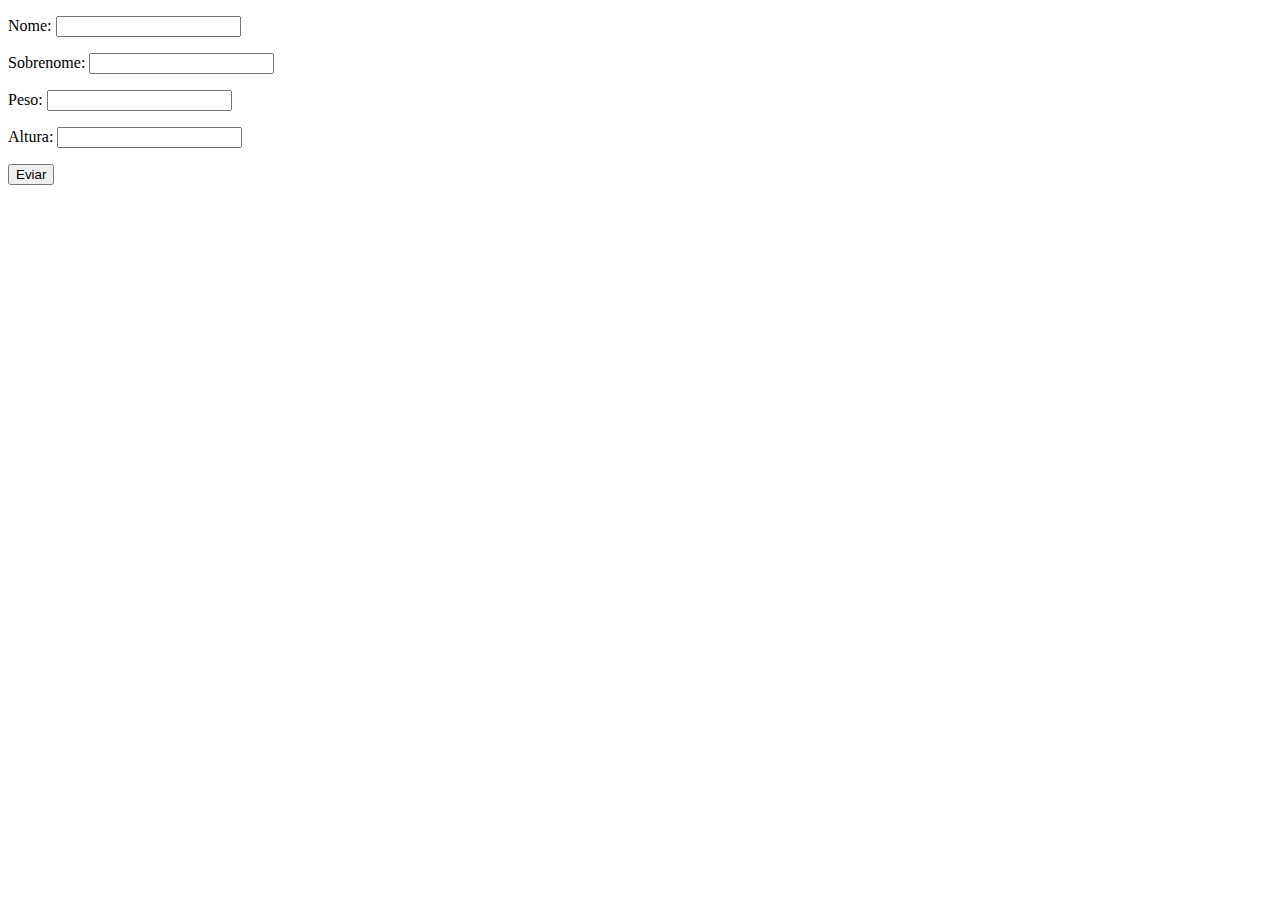
<file: aula20/index.html>
<!DOCTYPE html>
<html lang="pt-BR">
<head>
    <meta charset="UTF-8">
    <meta name="viewport" content="width=device-width, initial-scale=1.0">
    <title>Exercicio</title>
</head>
<body>
    <form class="form" action="" method="get">
<p>Nome: <input type="text" class="nome"></p>
<p>Sobrenome: <input type="text" class="sobrenome"></p>
<p>Peso: <input type="text" class="peso"></p>
<p>Altura: <input type="text" class="altura"></p>
<button>Eviar</button>

    </form>
<div class="resultado"></div>

    <script src="js/script.js"></script>
</body>

</html>
</file>
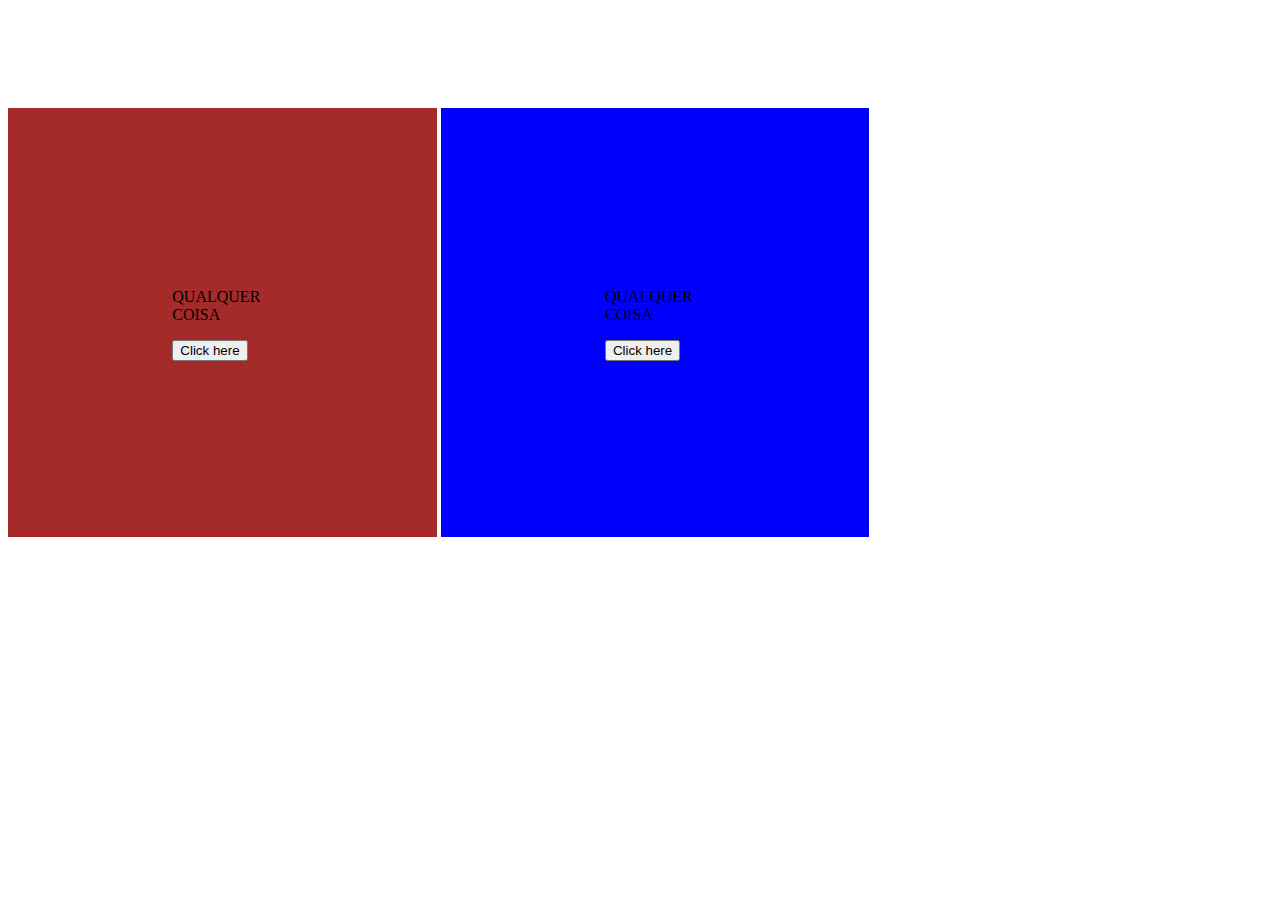
<file: abrir_link_nova_aba/link.html>
<!DOCTYPE html>
<html lang="pt-BR">

<head>
    <meta charset="UTF-8">
    <meta name="viewport" content="width=device-width, initial-scale=1.0">
    <title>Abrir Link em nova aba</title>
    <script src="assets/main.js" defer></script>
    <link rel="stylesheet" href="assets/style.css">
</head>

<body>

    <div id="container-a">
        <p>QUALQUER COISA</p>
        <button id="btn">Click here</button>
    </div>
    <div id="container-b">
        <p>QUALQUER COISA</p>
        <button id="btn-2">Click here</button>
    </div>
    

</body>

</html>
</file>
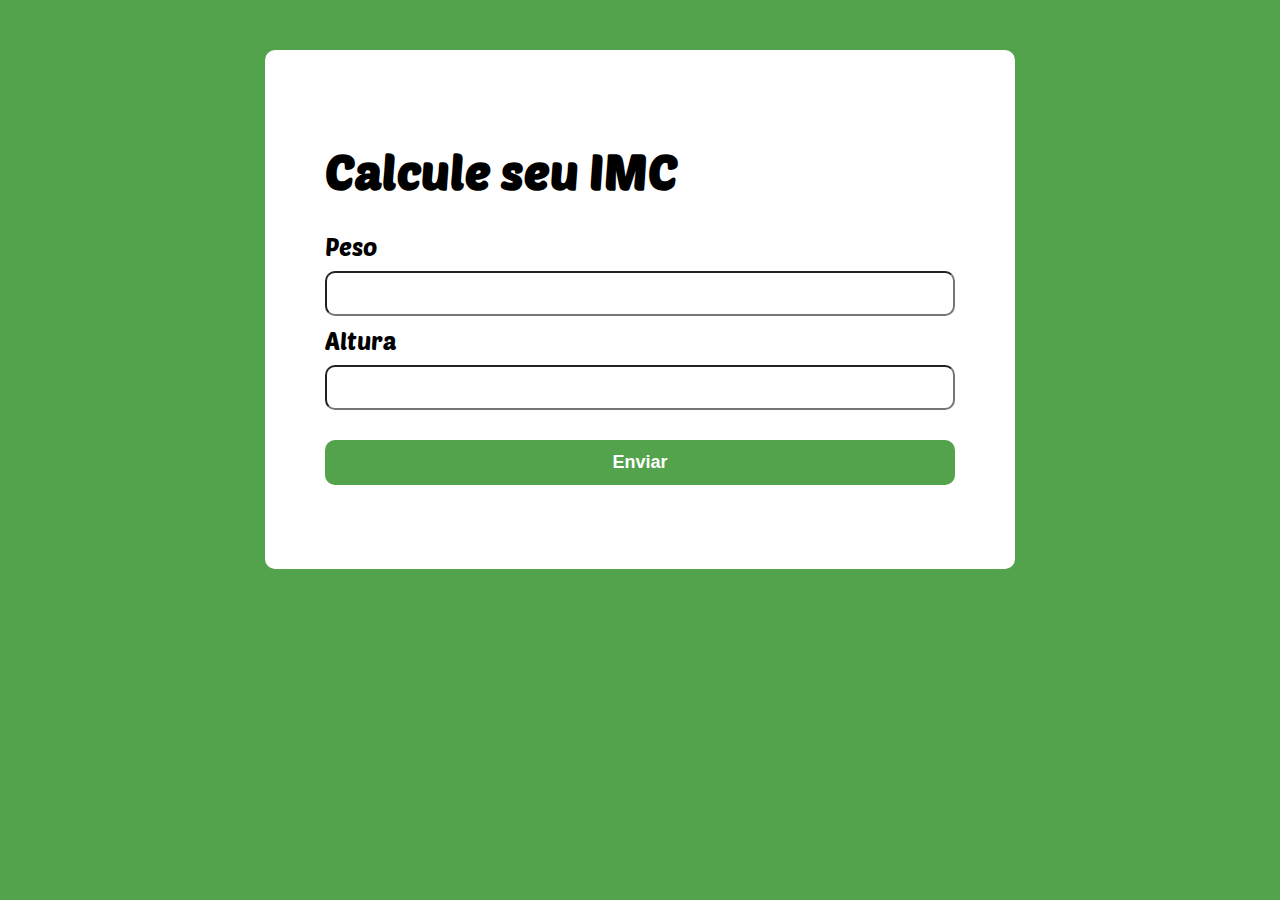
<file: aula26/IMC.html>
<!DOCTYPE html>
<html lang="pt-BR">

<head>
    <meta charset="UTF-8">
    <meta name="viewport" content="width=device-width, initial-scale=1.0">
    <title>IMC: Calculo de Indice e Massa Corporal</title>
    <link rel="stylesheet" href="./assets/css/systemIMC.css">
</head>

<body>

    <section class="container">
        <h1>Calcule seu IMC</h1>
    
        <p>
            <form action="/" id="formulario" method="POST">

                <label for="peso">Peso</label>
                <input type="text" id="peso">
            
                <label for="altura">Altura</label>
                <input type="text" id="altura">

                <button type="submit">Enviar</button>
            </form>
        </p>
        
        
        
    <div id="resultado"></div>
    </section>


    <script src="./assets/js/IMC.js"></script>

</body>

</html>
</file>
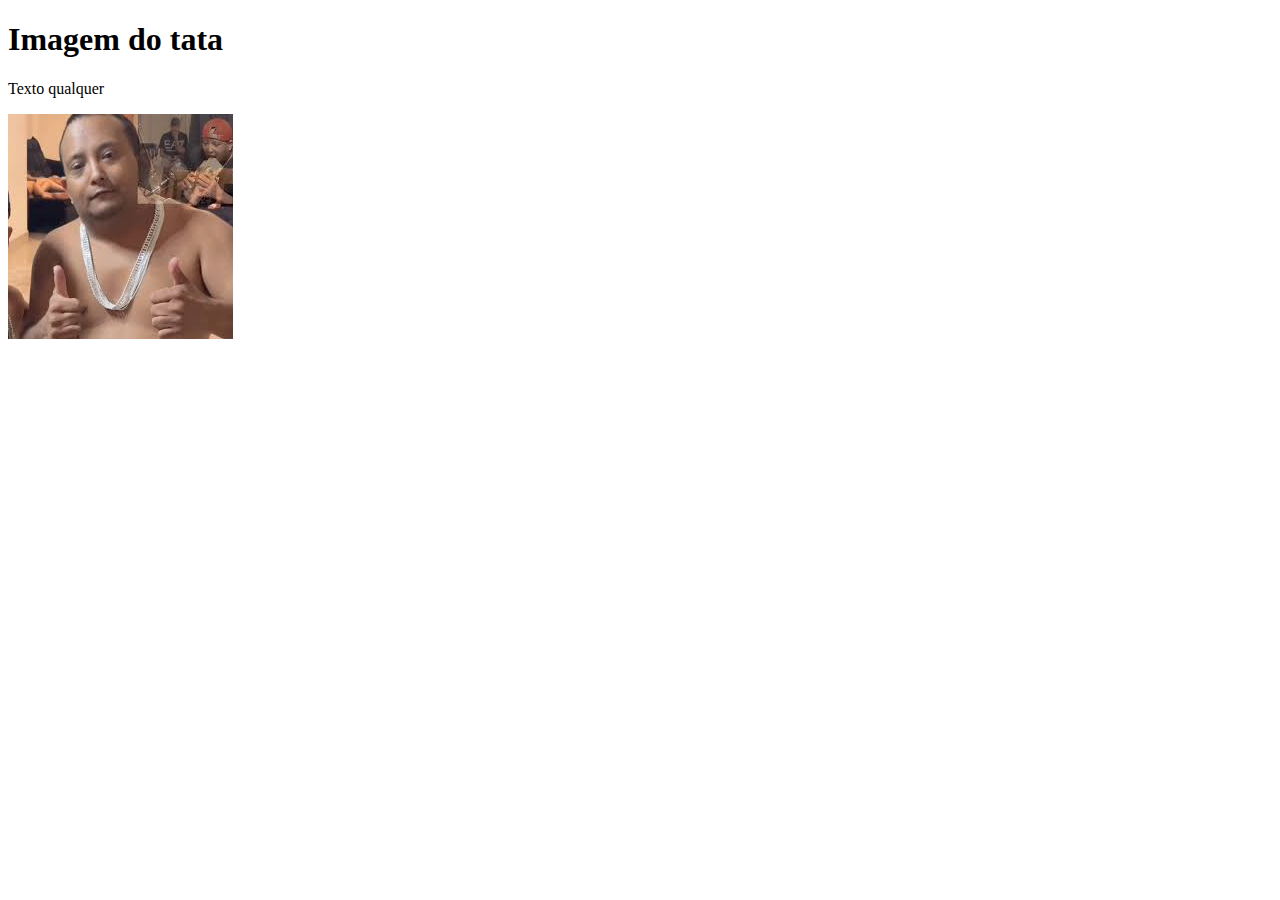
<file: teste imagem/app.html>
<!DOCTYPE html>
<html lang="pt-BR">
<head>
    <meta charset="UTF-8">
    <meta name="viewport" content="width=device-width, initial-scale=1.0">
    <title>Teste de imagem</title>
</head>
<body>
    <h1>Imagem do tata</h1>
    <p>Texto qualquer</p>
    <img src="tataepoi.jpg" alt="foto do tata">


</body>
</html>
</file>
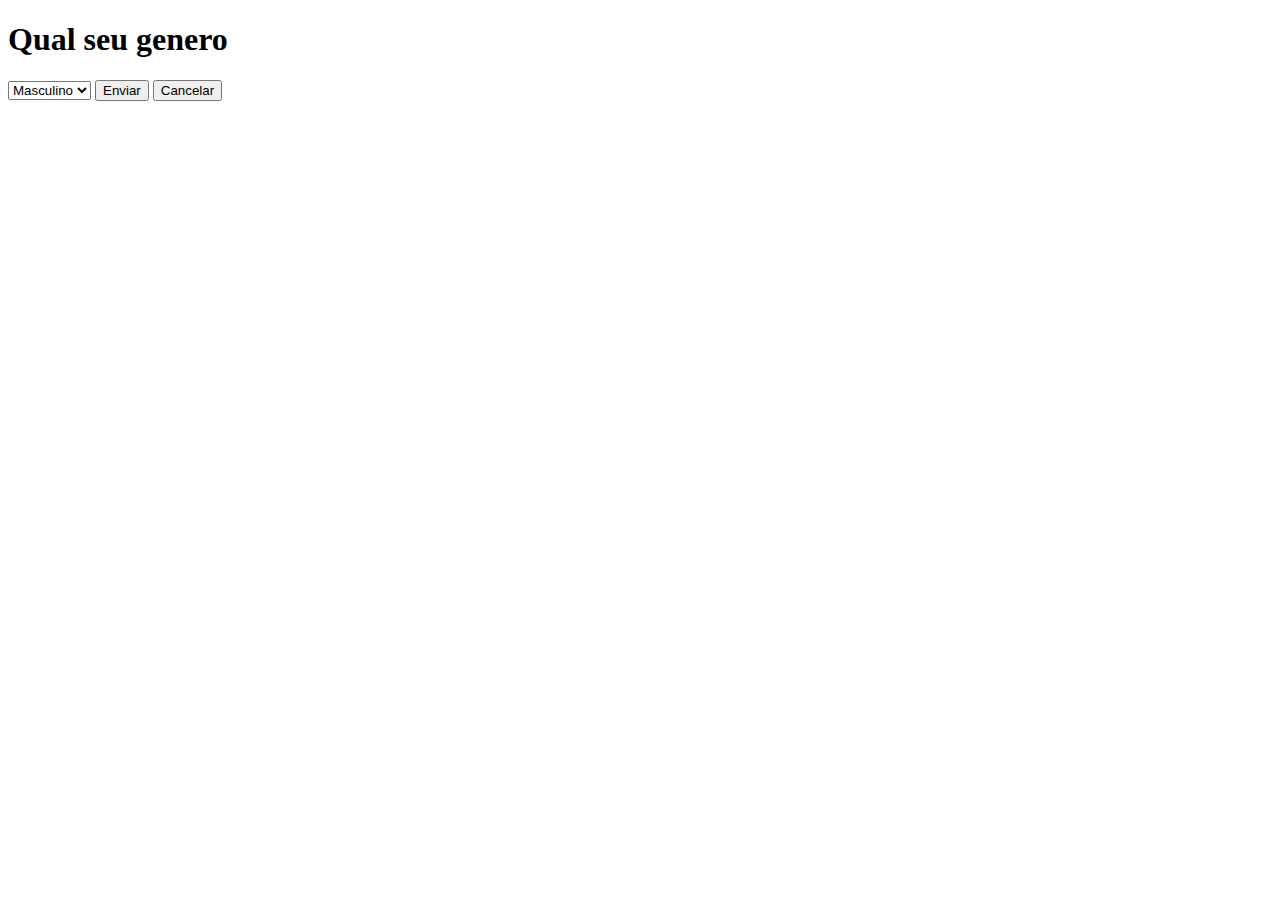
<file: testes/calc.html>
<!DOCTYPE html>
<html lang="pt-BR">

<head>
    <meta charset="UTF-8">
    <meta name="viewport" content="width=device-width, initial-scale=1.0">
    <title>Testando</title>
</head>

<body>
    <h1>Qual seu genero</h1>

    <select name="time">
        <option value="male">Masculino</option>
        <option value="female">Feminino</option>
        <option value="na">NA</option>
    </select>
    
    <input type="submit" value="Enviar" />
    <input type="reset" value="Cancelar" />
<script>  
let sexo = prompt('Digite seu sexo - masculino ou feminino');
let idade = prompt('Digite sua idade');
let peso = prompt('Digite seu peso em KG');
let altura = prompt('Digite sua altura em cm');

if (sexo === 'masculino') {
    let contaMasc = 66 + (13.7 * peso) + (5.0 * altura) - (6.8 * idade);
    alert(`voce deve consumir ${contaMasc} calorias por dia.`);
   
} 

else if (sexo === 'feminino') {

    let contaFemi = 665 + (9.6 * peso) + (1.8 * altura) - (4.7 * idade);
    alert(`voce deve consumir ${contaFemi} calorias por dia.`);
} 

</script>
</body>

</html>
</file>
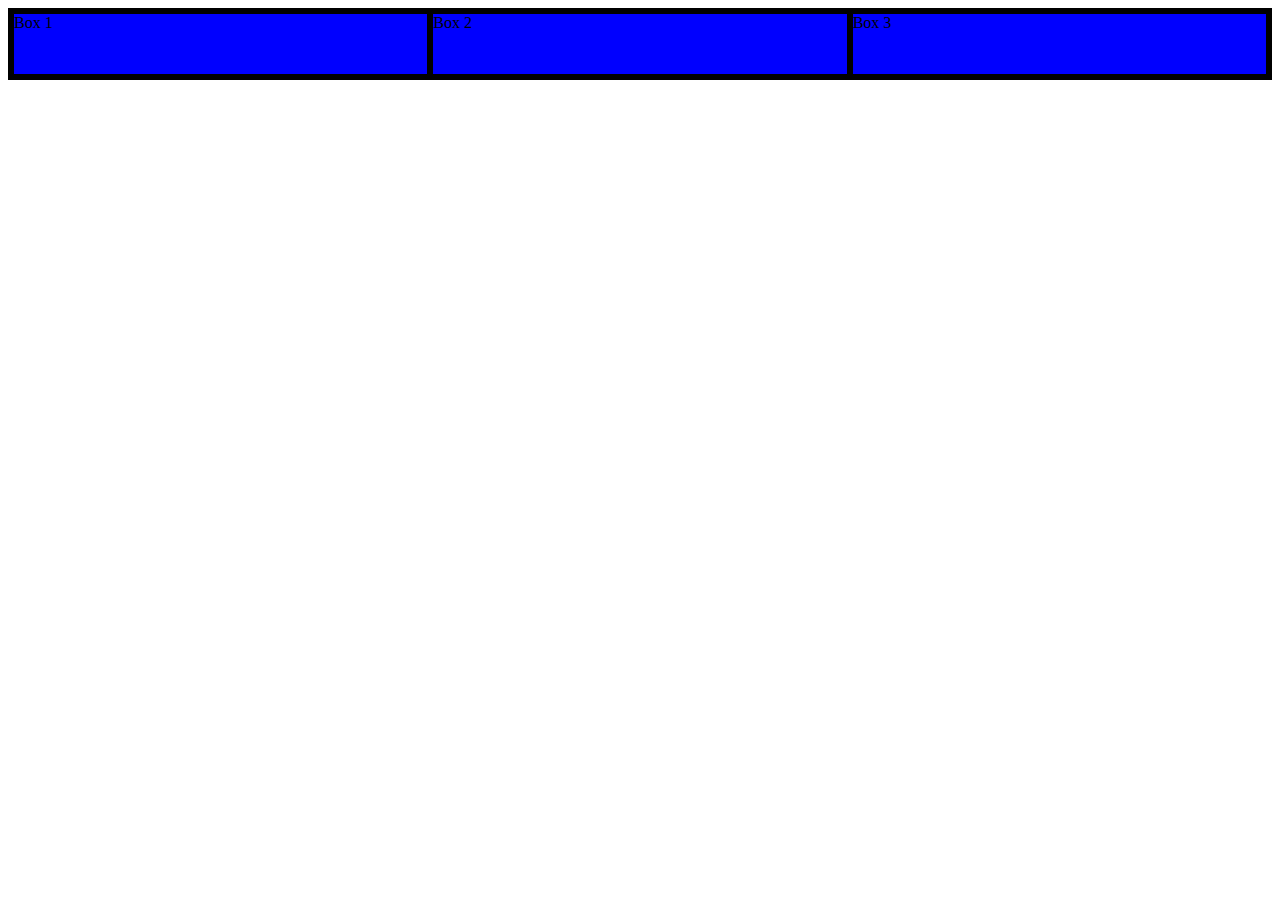
<file: DISPLAY_FLEX_TEST/assets/app.html>
<!DOCTYPE html>
<html lang="pt-BR">

<head>
    <meta charset="UTF-8">
    <meta name="viewport" content="width=device-width, initial-scale=1.0">
    <link rel="stylesheet" href="style.css">
    <title>Display flex test</title>
</head>

<body>
    <div class="container">
        <div class="box">Box 1</div>
        <div class="box">Box 2</div>
        <div class="box">Box 3</div>
        

    </div>

</body>

</html>
</file>
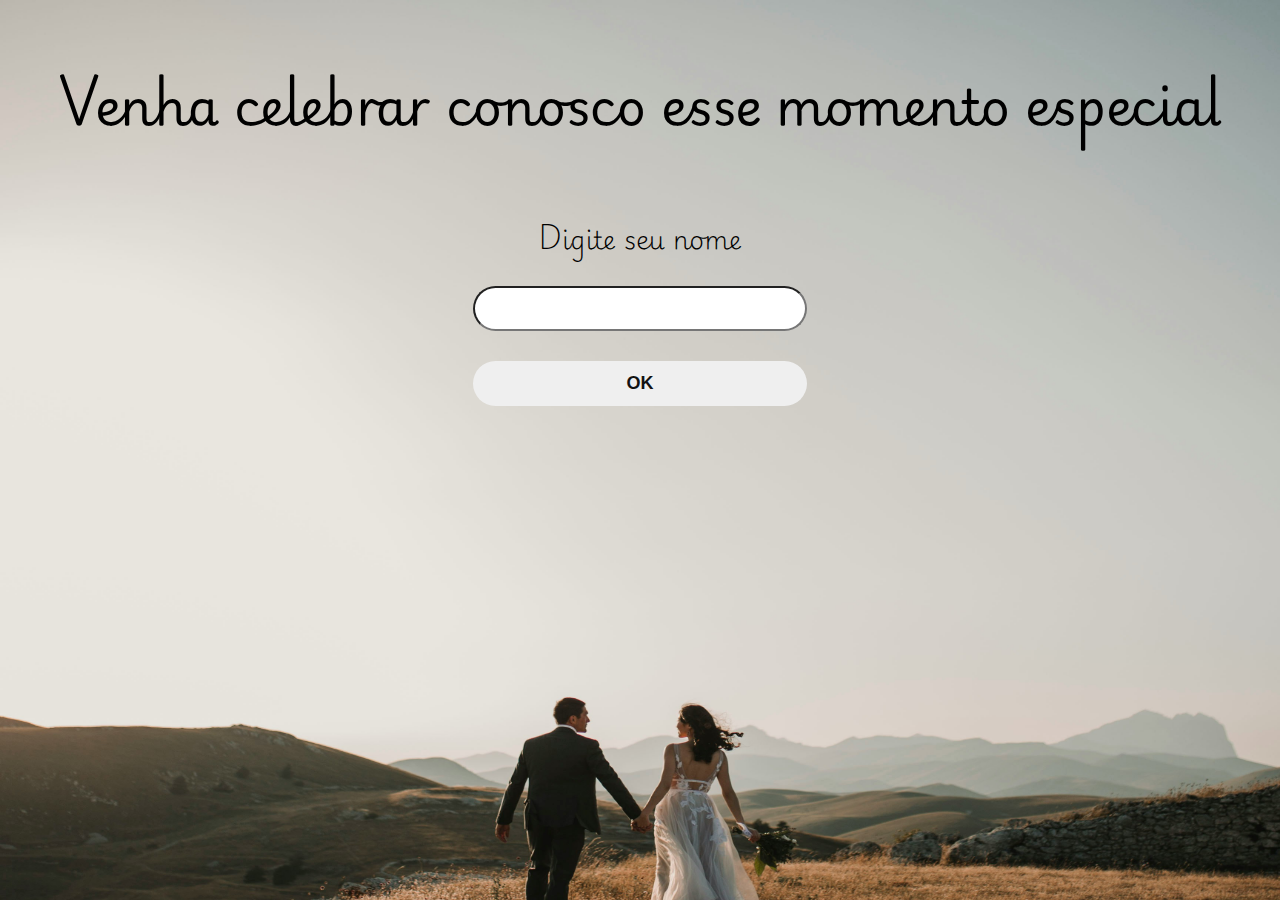
<file: portifolio2/assets/main.html>
<!DOCTYPE html>
<html lang="pt-BR">

<head>
    <meta charset="UTF-8">
    <meta name="viewport" content="width=device-width, initial-scale=1.0">
    <title>Convite de casamento</title>
    <link rel="stylesheet" href="./css/main.css">
</head>

<body>
    <section class="cabecario">
        <p>

        <h1>Venha celebrar conosco esse momento especial</h1>
        </p>


    </section>

    <section class="container">


        <p>

        <form action="/" id="selecao" method="POST">

            <label for="nome"> Digite seu nome</label>
            <input type="text" id="nome">
            <button type="submit">OK</button>

        </form>

        </p>

        <div id = "resultado"></div>
    </section>

    <script src="./js/main.js"></script>

</body>

</html>
</file>
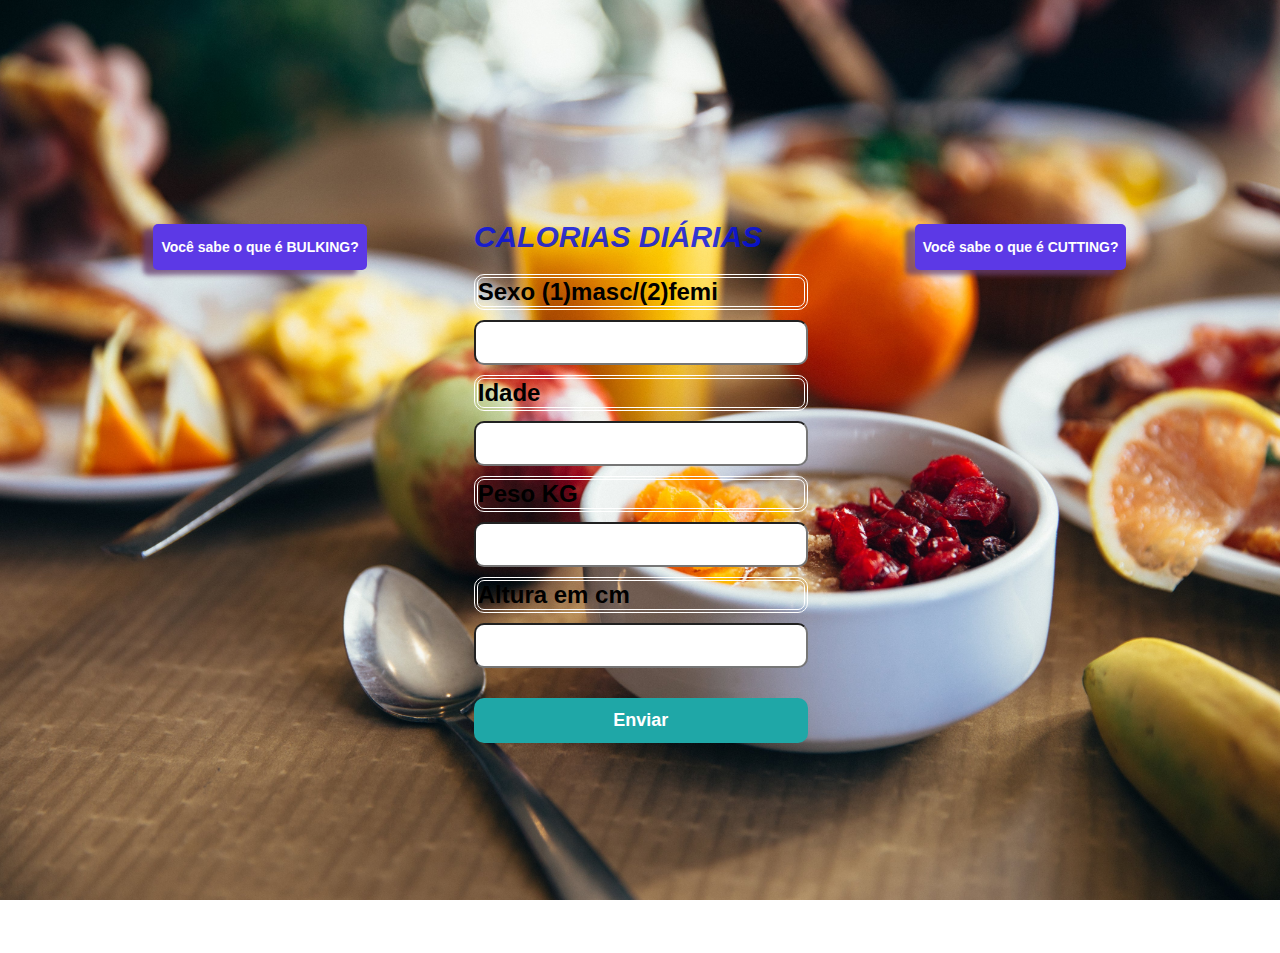
<file: testes/calculo/novo.html>
<!DOCTYPE html>
<html lang="pt-BR">

<head>
    <meta charset="UTF-8">
    <meta name="viewport" content="width=device-width, initial-scale=1.0">
    <title>Calcule suas calorias diárias</title>
    <link rel="stylesheet" href="./css/novo.css">
    <style type="text/css">
        h1 {
            color: #040fe9d1;
            font-size: 30px;
            font-style: italic;

        }

        label {
            color: #000000
        }

        div {
            color: #fff
        }
    </style>
    <script src="./js/novo.js" defer></script>
</head>

<body>

    <section class="container">


        <div id="container-left">
            <p>
                <button id="btn">Você sabe o que é BULKING?</button>
            </p>
        </div>

        <p>

        <form action="/" id="formulario" method="POST">

            <h1>CALORIAS DIÁRIAS</h1>

            <label for="sexo">Sexo (1)masc/(2)femi</label>
            <input type="text" id="sexo">

            <label for="idade">Idade</label>
            <input type="text" id="idade">

            <label for="peso">Peso KG</label>
            <input type="text" id="peso">

            <label for="altura">Altura em cm</label>
            <input type="text" id="altura">

            <button type="submit">Enviar</button>

            <div id="resultado"></div>

        </form>
        </p>


        

        <div id="container-rigth">
            <p>
                <button id="btn-2">Você sabe o que é CUTTING?</button>
            </p>
        </div>

    </section>



</body>

</html>
</file>
<file: abrir_link_nova_aba/assets/style.css>
div {
width: 100px;
height: 100px;

}



#container-a {
    background-color: brown;
    padding: 13%;
    margin: 100px auto;
    display: inline-block;
    
}

#container-b {
    background-color: blue;
    padding: 13%;
    margin: 100px auto;
    display: inline-block;
    
}
</file>
<file: aula26/assets/css/systemIMC.css>
@import url('https://fonts.googleapis.com/css2?family=Danfo&family=Jacquard+12&family=Open+Sans:ital,wght@0,300..800;1,300..800&family=Poetsen+One&family=Roboto:ital,wght@0,100;0,700;1,700&display=swap');

:root {
    --primary-color: #52a34b;
    --primary-color-darker: #1f411c;
}


* {
    box-sizing: border-box;
    outline: 0;
}

body {
    margin: 0;
    padding: 0;
    background: var(--primary-color);
    font-family: "Poetsen One", sans-serif;
    font-weight: 400;
    font-style: normal;
}



.container {
    max-width: 750px;
    margin: 50px auto;
    background: #fff;
    padding: 60px;
    font-size: 24px;
    border-radius: 10px;

}

form input,
form label,
form button {
    display: block;
    width: 100%;
    margin-bottom: 10px;
    border-radius: 10px;
}

form input {
    font-size: 24px;
    height: 45px;
    padding: 0 10px;

}

form input:focus {
    outline: 3px solid var(--primary-color);
    border-radius: 3px;

}

form button {
    border: none;
    background: var(--primary-color);
    color: #fff;
    font-size: 18px;
    font-weight: 700;
    height: 45px;
    cursor: pointer;
    margin-top: 30px;
    border-radius: 10px;

}

form button:hover {
    background: var(--primary-color-darker);
}

.paragrafo-resultado,
.bad {

    background: #05dade;
    padding: 10px 20px;
    /* preenchimento - tamanho da area a ser preenchida primeiro valor eh altura o 2o eh largura */

}

.bad {
    background: #dd3445;
}
</file>
<file: DISPLAY_FLEX_TEST/assets/style.css>
.container {
    border: 3px solid rgb(0, 0, 0);
    display: flex;
    justify-items: center;
    flex-wrap: wrap;

    /*o display flex nao funciona com o flex-direction: e align-items: */
    /* o display trablha em conjunto com o o flex direction q por padrao esta em ROW (horizontal da esq para a dire)*/


}

.box {

    border: 3px solid rgb(0, 0, 0);
    justify-content: space-around;
    flex: 1 0 200px;
    /* elementos por ordem FLEX_GROW  FLEX-SHRINK  FLEX-BASIS*/
    height: 60px;
    background-color: blue;

}
</file>
<file: portifolio2/assets/css/main.css>
@import url('https://fonts.googleapis.com/css2?family=Playwrite+NG+Modern:wght@100..400&family=Playwrite+US+Trad:wght@100..400&display=swap');


:root {
    --primary-color: #42494a;
    --primary-color-darker: #172a3c;
    --third-color-selection: #1fa7a7;
    --fouth-color: #6ed7bb;
    --fifth-color: #eec567;



}

* {
    box-sizing: border-box;
    outline: 0;

}

body {
    margin: 0;
    padding: 0;
    background-image: url(foto-pettine-IfjHaIoAoqE-unsplash.jpg);
    background-repeat: no-repeat;
    background-position: center;
    background-attachment: fixed;
    background-size: 1920px 1080px;
    font-family: "Playwrite NG Modern", cursive;
    font-optical-sizing: auto;
    font-weight: 200;
    font-style: normal;

}

.cabecario {

    max-width: 10000px;
    margin: 10px;
    background: 1;
    padding: 10px;
    font-size: 25px;
    display: flex;
    justify-content: center;
    align-items: center;

}
.container {
    max-width: 500;
    margin: 10px;
    background: 1;
    padding: 10px;
    font-size: 25px;
    border-radius: 10px;
    display: flex;
    justify-content: center;
    align-items: center;
}

form input,
form label,
form button {
    display: block;
    width: 100%;
    margin-bottom: 24px;
    border-radius: 24px;
    display: flex;
    justify-content: center;
    align-items: center;
}
form input {
    font-size: 24px;
    height: 45px;
    padding: 0 10px;

}

form input {
    font-size: 24px;
    height: 45px;
    padding: 0 10px;

}


form button {
    border: none;
    background: 1;
    color: #121212;
    font-size: 18px;
    font-weight: 700;
    height: 45px;
    cursor: pointer;
    margin-top: 30px;
    border-radius: 25px;

}

form button:hover {
    background: var(--fifth-color);
}



.paragrafo-resultado {

    background: var(--fifth-color);
    padding: 10px 20px;
    font-size: 20px;
    border-radius: 10px;
    /* preenchimento - tamanho da area a ser preenchida primeiro valor eh altura o 2o eh largura */
    

}
</file>
<file: testes/calculo/css/novo.css>
@import url('https://fonts.googleapis.com/css2?family=Roboto:ital,wght@0,100;0,300;0,400;0,500;0,700;0,900;1,100;1,300;1,400;1,500;1,700;1,900&display=swap');

:root {
    --primary-color: #42494a;
    --primary-color-darker: #ffffff4c;
    --third-color-selection: #1fa7a7;
    --fourth-color: #6ed7bb;
    --fifth-color: #342abcb6;



}



* {
    box-sizing: border-box;
    outline: 0;

}

body {
    height: 10%;
    max-width: 100;
    margin: 0 auto;
    padding: 0;
    position: sticky;
    background-image: url(healthy-breakfast.jpg);
    background-repeat: no-repeat;
    background-position: center;
    background-attachment: fixed;
    background-size: cover;
    /* usar background-size: cover; para o tamanho do background se ajustar automaticamente com o tamanho da janela q ire ser aberta */

    font-family: "Embed code", sans-serif;
    font-weight: 300;
    font-style: normal;
}


.container-rigth {

    background: #1fa7a7;
    font-size: 24px;
    border-radius: 10px;



}


.container {
    display: flex;
    justify-content: space-evenly;
    flex-wrap: wrap;
    margin: 100px auto;
    position: sticky;
    background: 0, 1;
    padding: 100px;
    font-size: 24px;
    border-radius: 10px;
    position: relative;



}


.container-left {

    background: #1fa7a7;
    font-size: 24px;
    border-radius: 10px;





}

/*
max-width: tamanha do campo q ira conter os dados imputados
padding: quanto maior, mais estreiro serao os campos para input de dados
*/


@media screen and (max-device-width:900px) {

    .container,
    #container-left,
    #container-right {
        width: 100%;
    }
}



form input {
    display: block;
    width: 100%;
    margin-bottom: 10px;
    border-radius: 10px;

}

form button {
    display: block;
    width: 100%;
    margin-bottom: 10px;
    border-radius: 10px;
    font-weight: bold;

}

form label {
    display: block;
    width: 100%;
    margin-bottom: 10px;
    border-radius: 10px;
    font-weight: bold;
    border: 4px double rgb(255, 255, 255);
    
}


form input {
    font-size: 24px;
    height: 45px;
    padding: 0 10px;

}


form button {
    border: none;
    background: var(--third-color-selection);
    color: #fff;
    font-size: 18px;
    font-weight: 700;
    height: 45px;
    cursor: pointer;
    margin-top: 30px;
    border-radius: 10px;

}

form button:hover {
    background: var(--fouth-color);
}




#btn {
    font-size: 14px;
    font-weight: bold;
    display: block;
    padding: 15px 8px;
    border: none;
    border-radius: 5px;
    color: #ffffff;
    background-color: #5c39e6;
    cursor: pointer;
    transition: all 0.50s;
    box-shadow: -10px 5px 5px rgba(103, 63, 113, 0.742);
}

#btn:hover {

    letter-spacing: 3px;
    background-color: hsl(261deg 80% 48%);
    color: #fff;
    box-shadow: -10px 5px 5px rgba(103, 63, 113, 0.742);
}

#btn:active {
    letter-spacing: 3px;
    background-color: hsl(261, 80%, 48%);
    color: #111111;
    box-shadow: -10px 5px 5px rgba(103, 63, 113, 0.742);
    transform: translateY(10px);
    transition: 100ms;
}



#btn-2 {
    font-size: 14px;
    font-weight: bold;
    display: block;
    padding: 15px 8px;
    border: none;
    border-radius: 5px;
    color: #ffffff;
    background-color: #5c39e6;
    cursor: pointer;
    transition: all 0.50s;
    box-shadow: -10px 5px 5px rgba(103, 63, 113, 0.742);
}

#btn-2:hover {

    letter-spacing: 3px;
    background-color: hsl(261deg 80% 48%);
    color: #fff;
    box-shadow: -10px 5px 5px rgba(103, 63, 113, 0.742);
}

#btn-2:active {
    letter-spacing: 3px;
    background-color: hsl(261, 80%, 48%);
    color: #111111;
    box-shadow: -10px 5px 5px rgba(103, 63, 113, 0.742);
    transform: translateY(10px);
    transition: 100ms;
}


















.paragrafo-resultado {

    background: var(--fifth-color);
    padding: 10px 20px;
    font-size: 20px;
    border-radius: 10px;
    font-style: italic;
    /* preenchimento - tamanho da area a ser preenchida primeiro valor eh altura o 2o eh largura */


}
</file>
